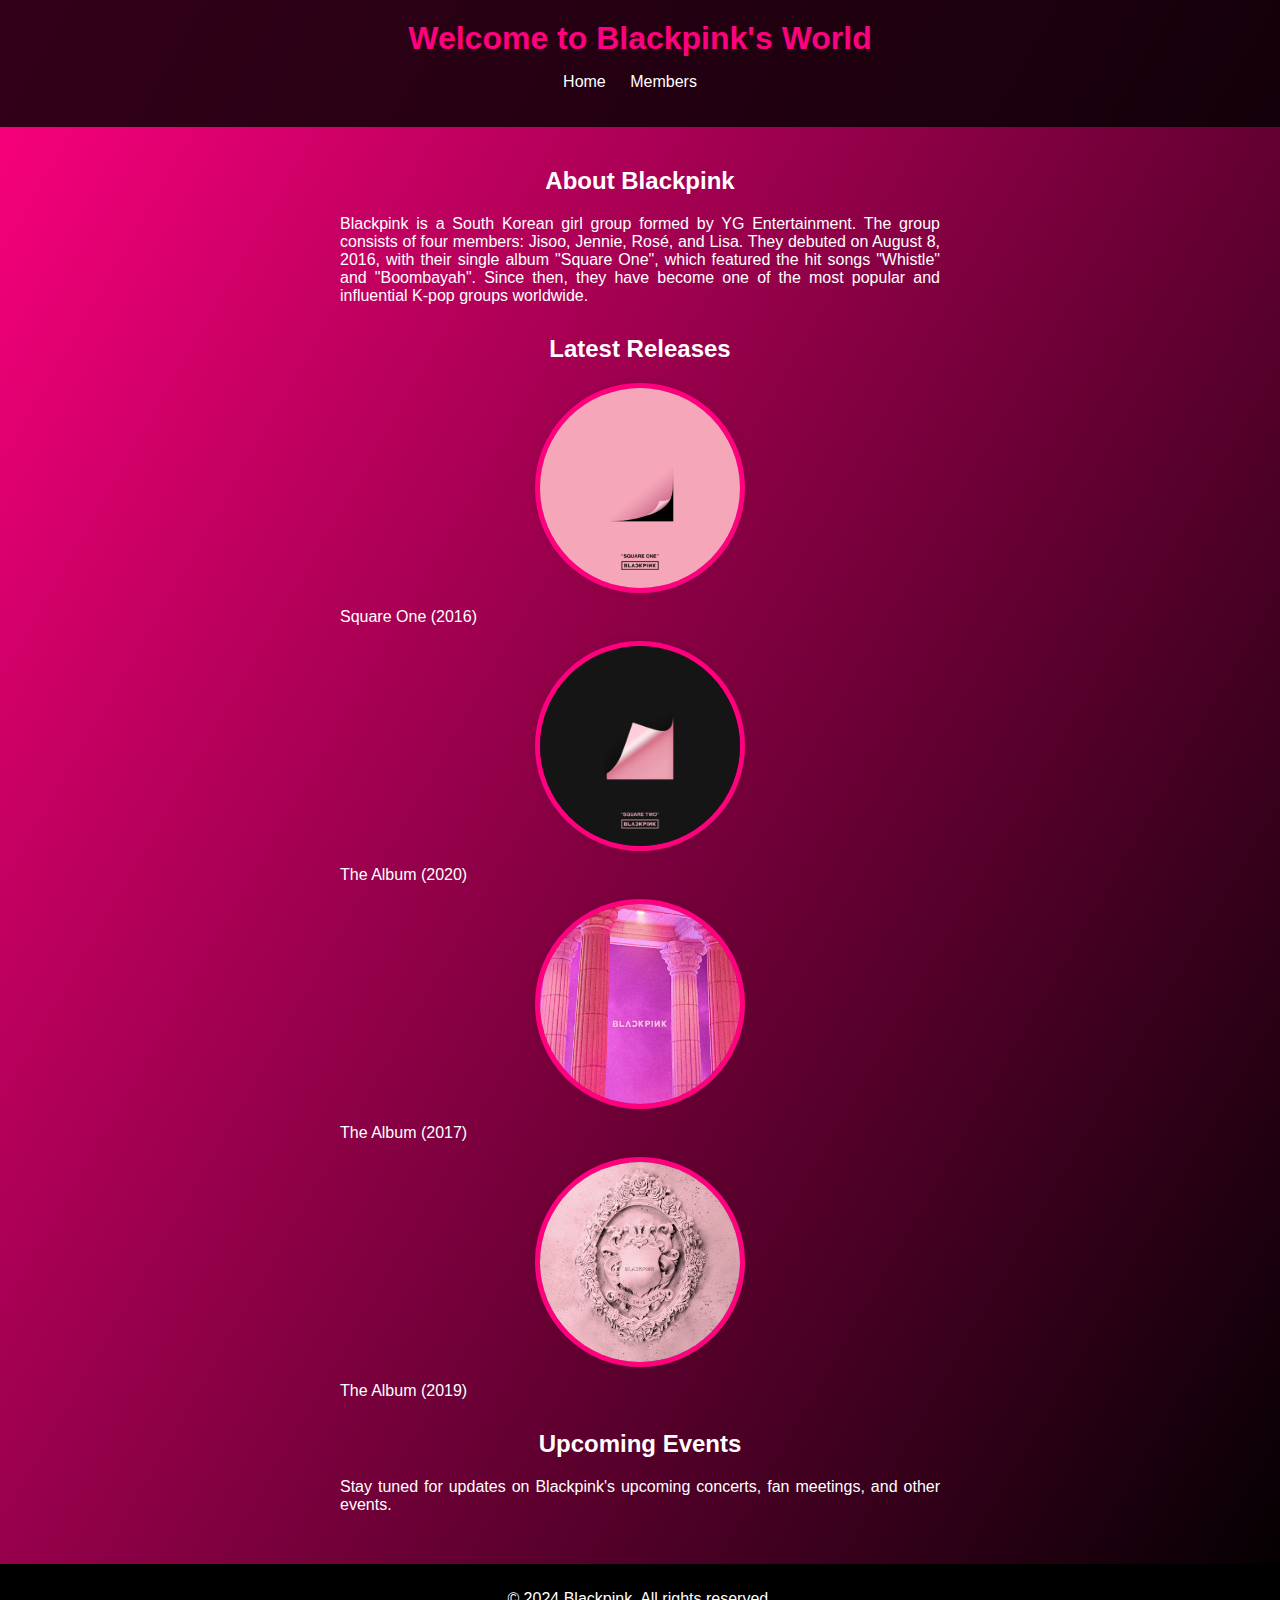
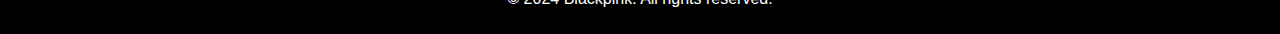
<file: index.html>
<!DOCTYPE html>
<html lang="en">
<head>
    <meta charset="UTF-8">
    <meta name="viewport" content="width=device-width, initial-scale=1.0">
    <title>Blackpink Website - Home</title>
    <link rel="stylesheet" href="css/styles.css">
</head>
<body>
    <header>
        <h1>Welcome to Blackpink's World</h1>
        <nav>
            <ul>
                <li><a href="index.html">Home</a></li>
                <li><a href="members.html">Members</a></li>
            </ul>
        </nav>
    </header>
    
    <main>
        <section>
            <h2>About Blackpink</h2>
            <p>Blackpink is a South Korean girl group formed by YG Entertainment. The group consists of four members: Jisoo, Jennie, Rosé, and Lisa. They debuted on August 8, 2016, with their single album "Square One", which featured the hit songs "Whistle" and "Boombayah". Since then, they have become one of the most popular and influential K-pop groups worldwide.</p>
        </section>
        
        <section>
            <h2>Latest Releases</h2>
            <div class="release">
                <img src="images/img1.jpg" alt="Square One" width="200">
                <p>Square One (2016)</p>
            </div>
            <div class="release">
                <img src="images/img2.webp" alt="Square Two" width="200">
                <p>The Album (2020)</p>
            </div>
             <div class="release">
                <img src="images/img3.webp" alt="As If It's Your Last" width="200">
                <p>The Album (2017)</p>
            </div>
             <div class="release">
                <img src="images/img5.webp" alt="The Album" width="200">
                <p>The Album (2019)</p>
            </div>
           
        </section>

        <section>
            <h2>Upcoming Events</h2>
            <p>Stay tuned for updates on Blackpink's upcoming concerts, fan meetings, and other events.</p>
        </section>
    </main>
    
    <footer>
        <p>&copy; 2024 Blackpink. All rights reserved.</p>
    </footer>
</body>
</html>
</file>
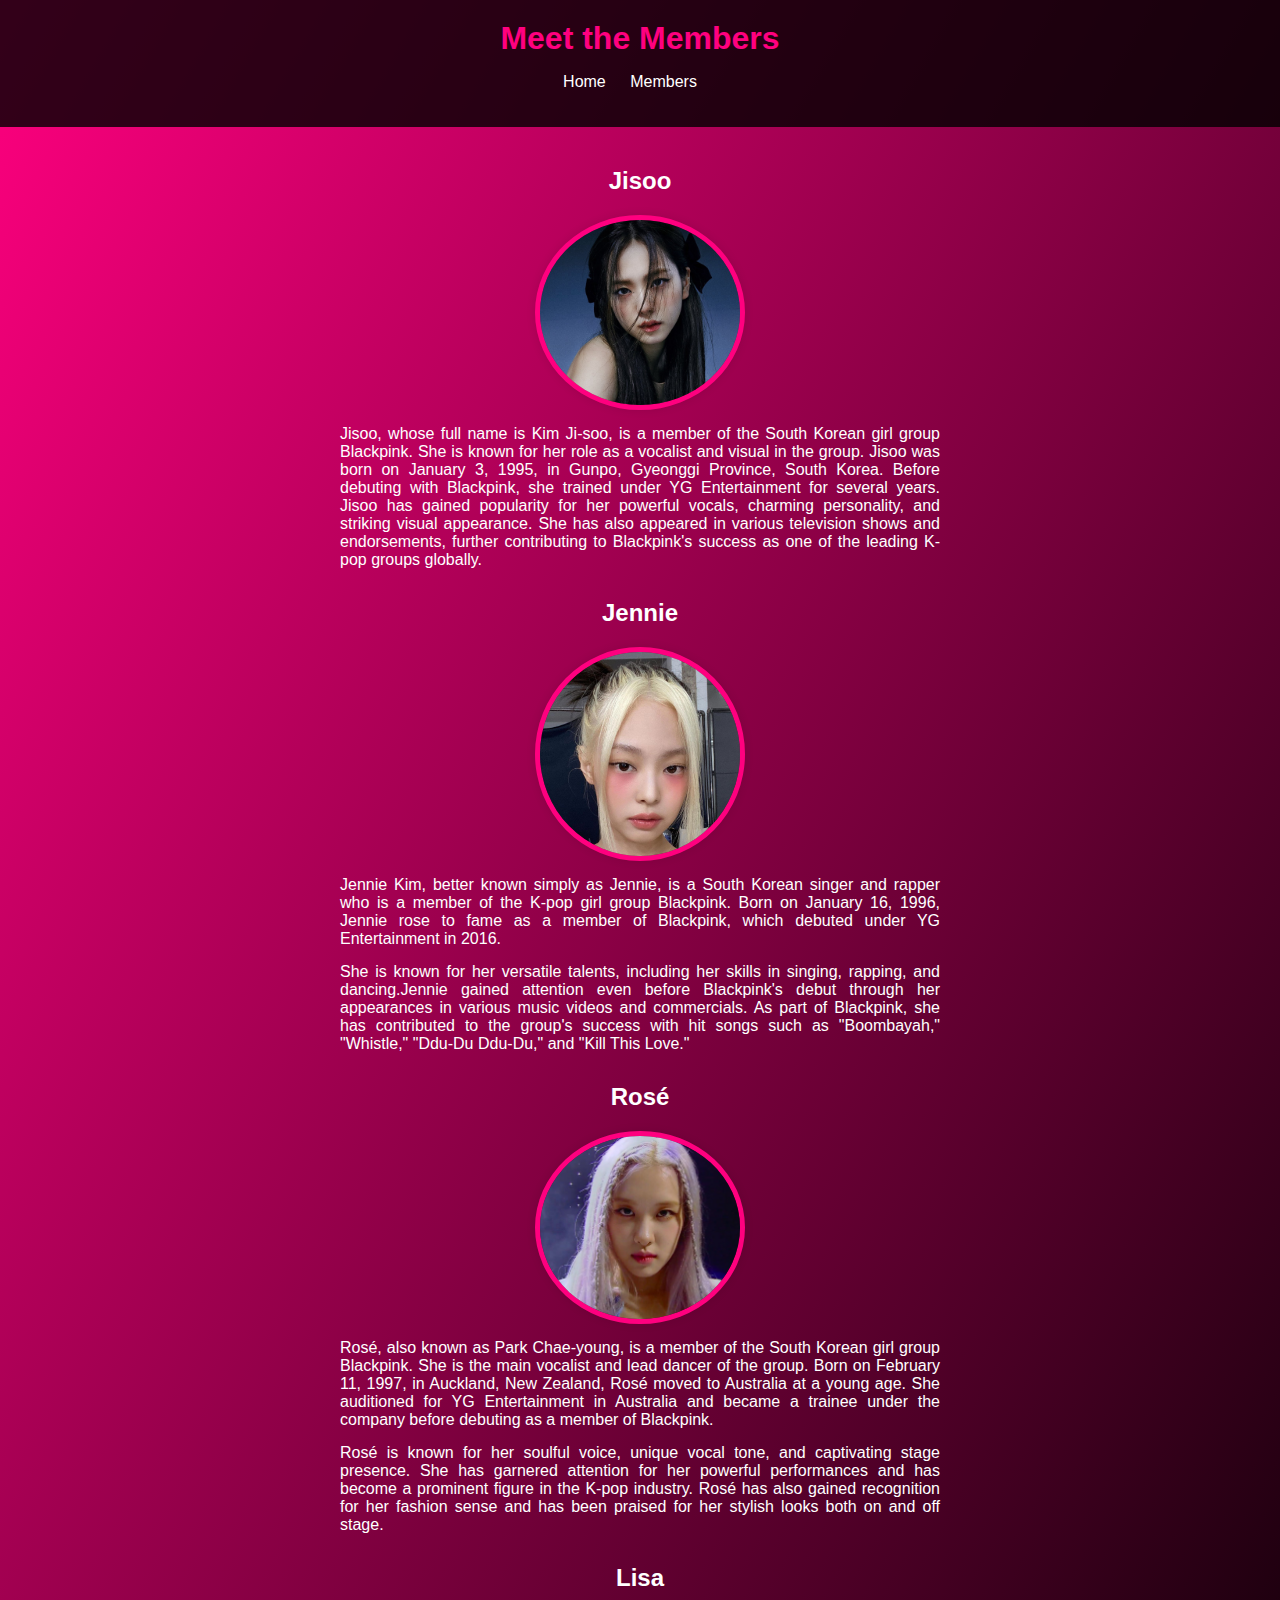
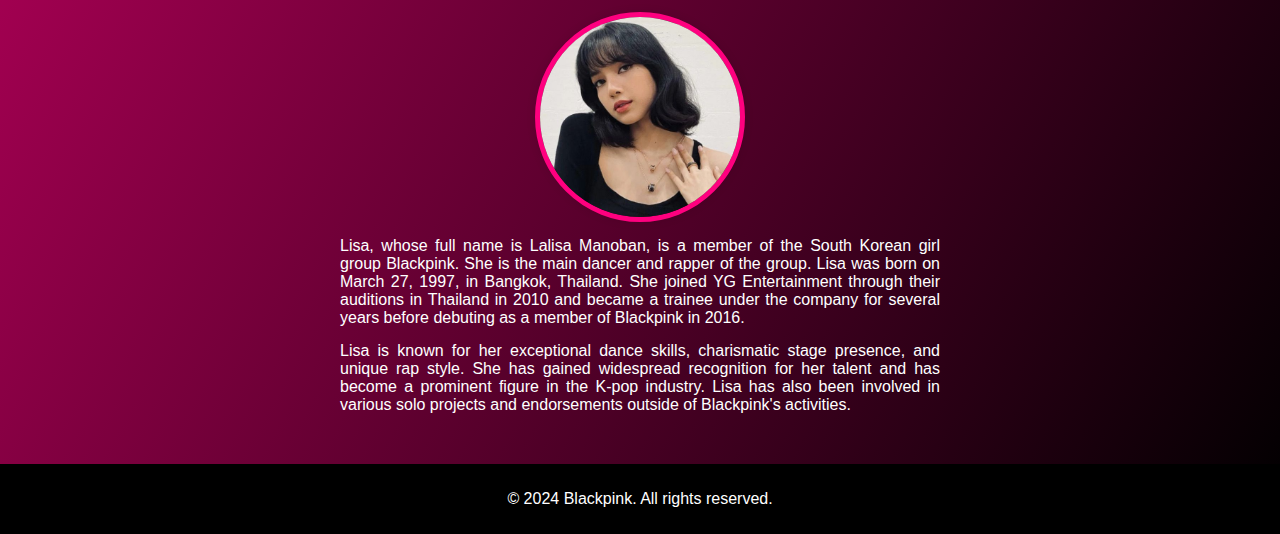
<file: members.html>
<!DOCTYPE html>
<html lang="en">
<head>
    <meta charset="UTF-8">
    <meta name="viewport" content="width=device-width, initial-scale=1.0">
    <title>Blackpink Website - Members</title>
    <link rel="stylesheet" href="css/styles.css">
</head>
<body>
    <header>
        <h1>Meet the Members</h1>
        <nav>
            <ul>
                <li><a href="index.html">Home</a></li>
                <li><a href="members.html">Members</a></li>
            </ul>
        </nav>
    </header>
    
    <main>
        <section>
            <h2>Jisoo</h2>
            <img src="images/jisoo.jpg" alt="Jisoo" width="200">
            <p>Jisoo, whose full name is Kim Ji-soo, is a member of the South Korean girl group Blackpink. She is known for her role as a vocalist and visual in the group. Jisoo was born on January 3, 1995, in Gunpo, Gyeonggi Province, South Korea. Before debuting with Blackpink, she trained under YG Entertainment for several years. Jisoo has gained popularity for her powerful vocals, charming personality, and striking visual appearance. She has also appeared in various television shows and endorsements, further contributing to Blackpink's success as one of the leading K-pop groups globally.</p>
        </section>
        
        <section>
            <h2>Jennie</h2>
            <img src="images/jennie.jpg" alt="Jennie" width="200">
            <p>Jennie Kim, better known simply as Jennie, is a South Korean singer and rapper who is a member of the K-pop girl group Blackpink. Born on January 16, 1996, Jennie rose to fame as a member of Blackpink, which debuted under YG Entertainment in 2016.</p>
            <p>She is known for her versatile talents, including her skills in singing, rapping, and dancing.Jennie gained attention even before Blackpink's debut through her appearances in various music videos and commercials. As part of Blackpink, she has contributed to the group's success with hit songs such as "Boombayah," "Whistle," "Ddu-Du Ddu-Du," and "Kill This Love."</p>
        </section>
        
        <section>
            <h2>Rosé</h2>
            <img src="images/rose.jpg" alt="Rosé" width="200">
            <p>Rosé, also known as Park Chae-young, is a member of the South Korean girl group Blackpink. She is the main vocalist and lead dancer of the group. Born on February 11, 1997, in Auckland, New Zealand, Rosé moved to Australia at a young age. She auditioned for YG Entertainment in Australia and became a trainee under the company before debuting as a member of Blackpink.<p/>
            <p>Rosé is known for her soulful voice, unique vocal tone, and captivating stage presence. She has garnered attention for her powerful performances and has become a prominent figure in the K-pop industry. Rosé has also gained recognition for her fashion sense and has been praised for her stylish looks both on and off stage.</p>
        </section>
        
        <section>
            <h2>Lisa</h2>
            <img src="images/lisa.jpg" alt="Lisa" width="200">
            <p>Lisa, whose full name is Lalisa Manoban, is a member of the South Korean girl group Blackpink. She is the main dancer and rapper of the group. Lisa was born on March 27, 1997, in Bangkok, Thailand. She joined YG Entertainment through their auditions in Thailand in 2010 and became a trainee under the company for several years before debuting as a member of Blackpink in 2016.</p>
            <p>Lisa is known for her exceptional dance skills, charismatic stage presence, and unique rap style. She has gained widespread recognition for her talent and has become a prominent figure in the K-pop industry. Lisa has also been involved in various solo projects and endorsements outside of Blackpink's activities.</p>
        </section>
    </main>
    
    <footer>
        <p>&copy; 2024 Blackpink. All rights reserved.</p>
    </footer>
</body>
</html>
</file>
<file: css/styles.css>
/* General Styles */
body {
    font-family: Arial, sans-serif;
    margin: 0;
    padding: 0;
    background-image: linear-gradient(120deg, #ff007f, #000); /* Gradient background */
    color: #fff; /* White text */
}

header {
    background-color: rgba(0, 0, 0, 0.8); /* Semi-transparent black background */
    color: #fff; /* White text */
    padding: 20px;
    text-align: center;
}

h2 {
    color: #fff; /* White color for member names */
}

/* Rest of the CSS remains unchanged */


header h1 {
    margin: 0;
    color: #ff007f; /* Pink */
}

nav ul {
    list-style-type: none;
    padding: 0;
    text-align: center;
}

nav ul li {
    display: inline;
    margin-right: 20px;
}

nav ul li a {
    color: #fff;
    text-decoration: none;
    transition: color 0.3s; /* Smooth color transition */
}

nav ul li a:hover {
    color: #ff007f; /* Pink on hover */
}

main {
    padding: 20px;
}

section {
    margin-bottom: 30px;
    text-align: center; /* Center-align section content */
}

/* Member image styling */
section img {
    display: block; /* Prevent inline spacing */
    margin: 0 auto 15px; /* Center-align and add bottom margin */
    border-radius: 50%; /* Make images round */
    border: 5px solid #ff007f; /* Pink border */
    box-shadow: 0 0 10px rgba(0, 0, 0, 0.1); /* Add shadow */
}

section p {
    text-align: justify; /* Justify paragraph text */
    margin: 0 auto 15px; /* Center-align and add bottom margin */
    max-width: 600px; /* Limit paragraph width */
}

footer {
    background-color: #000;
    color: #fff;
    text-align: center;
    padding: 10px;
}
</file>
